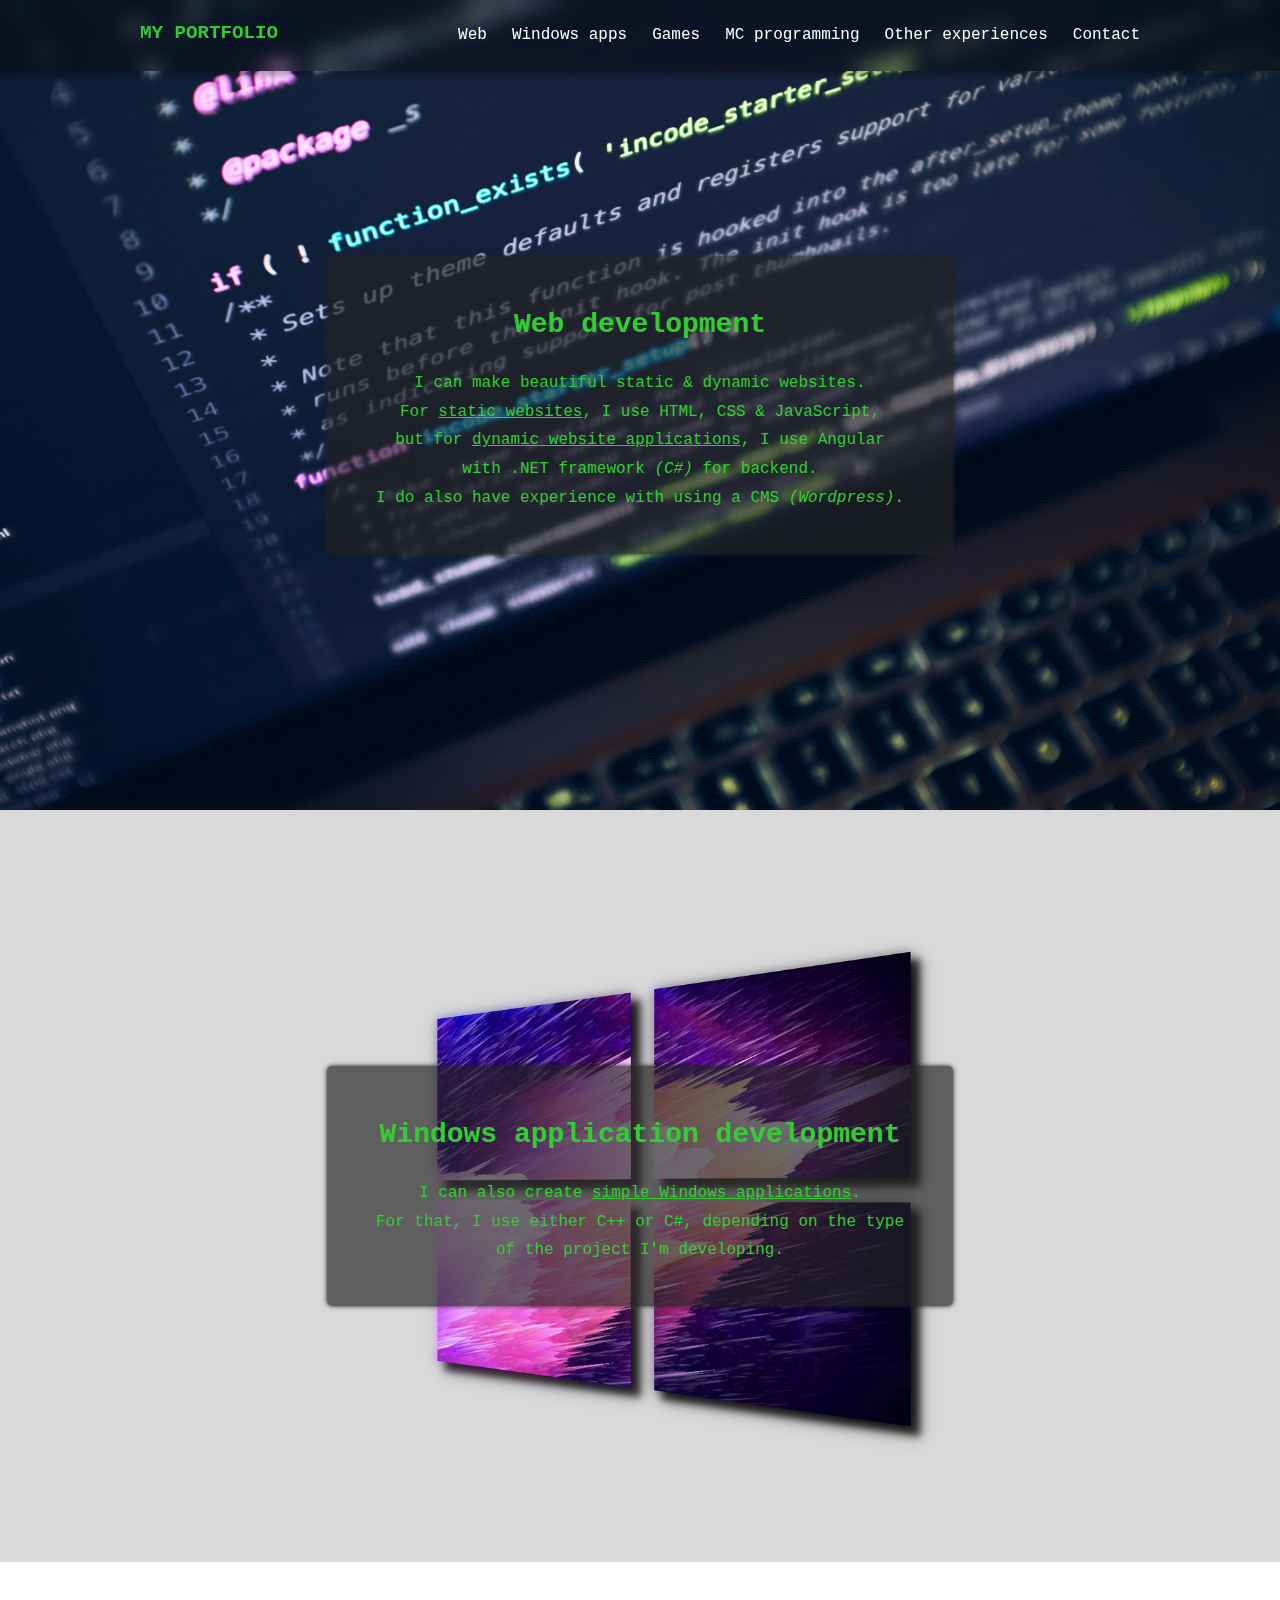
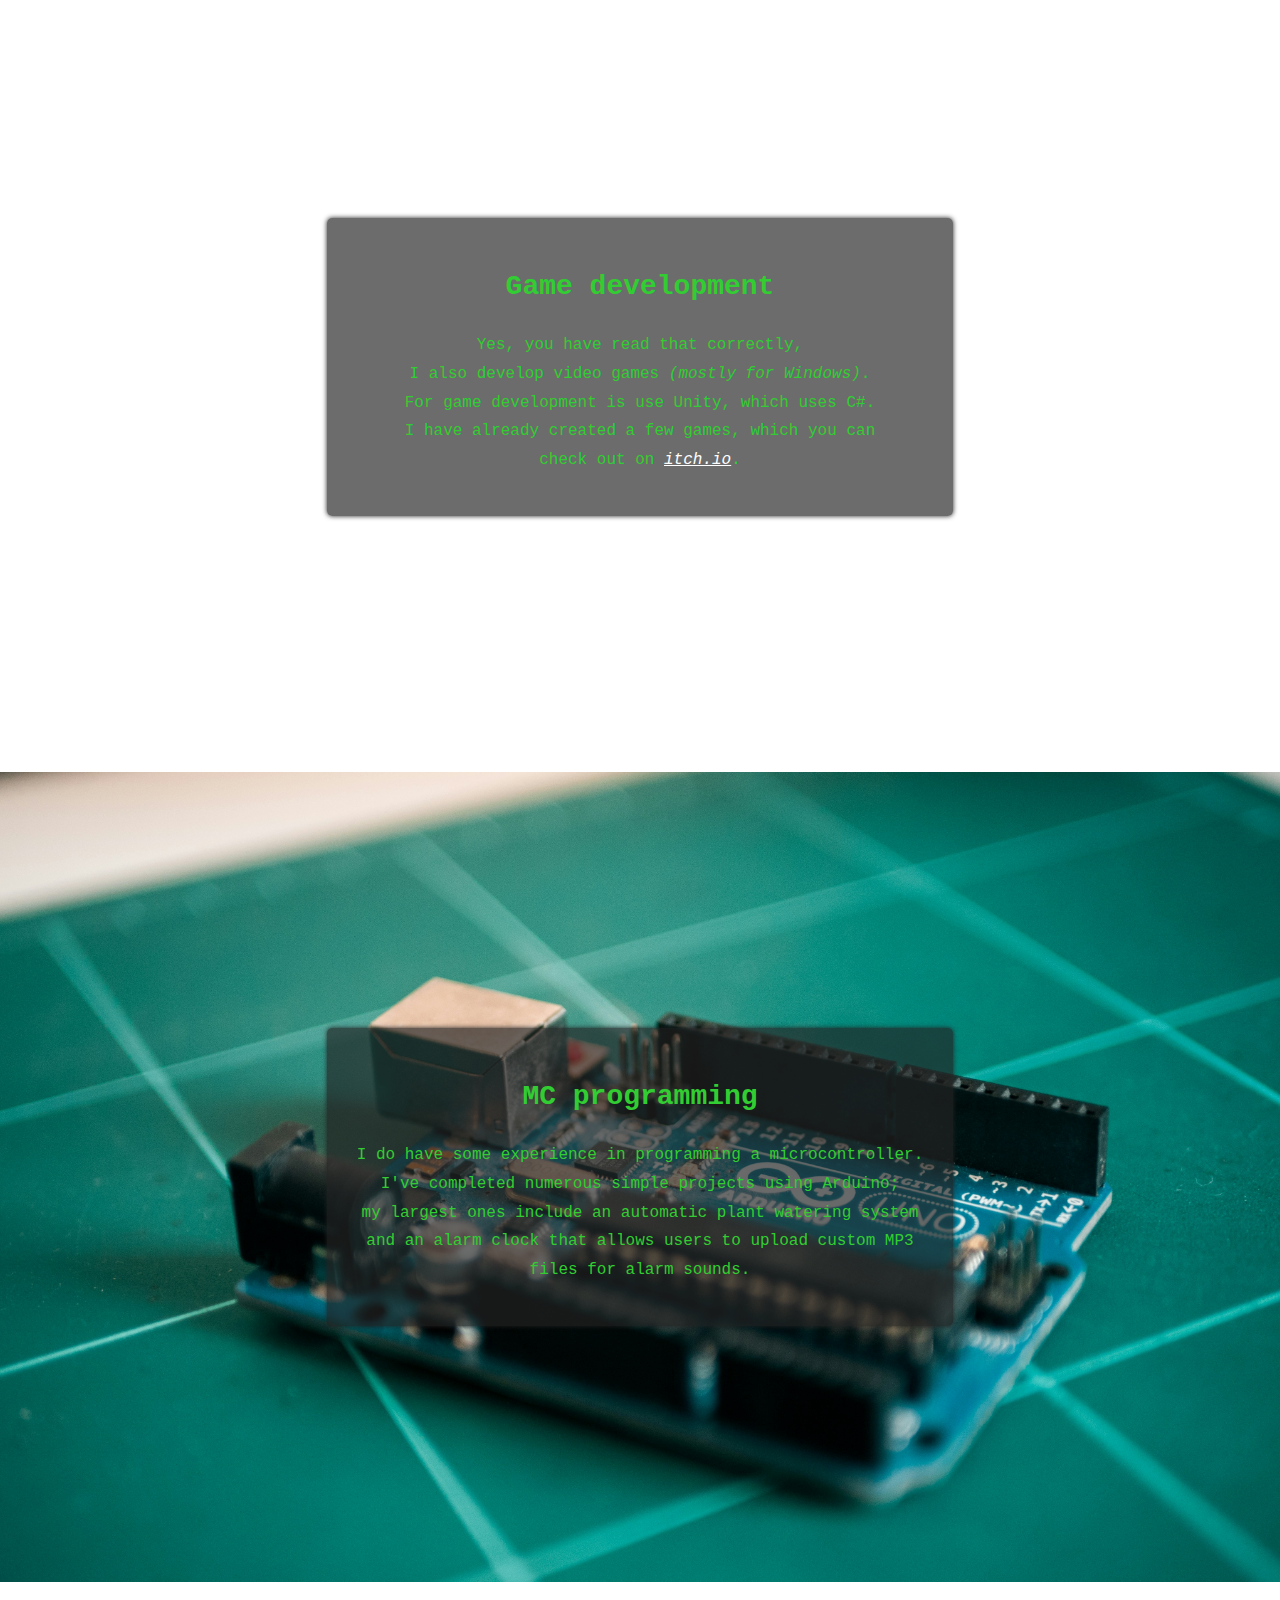
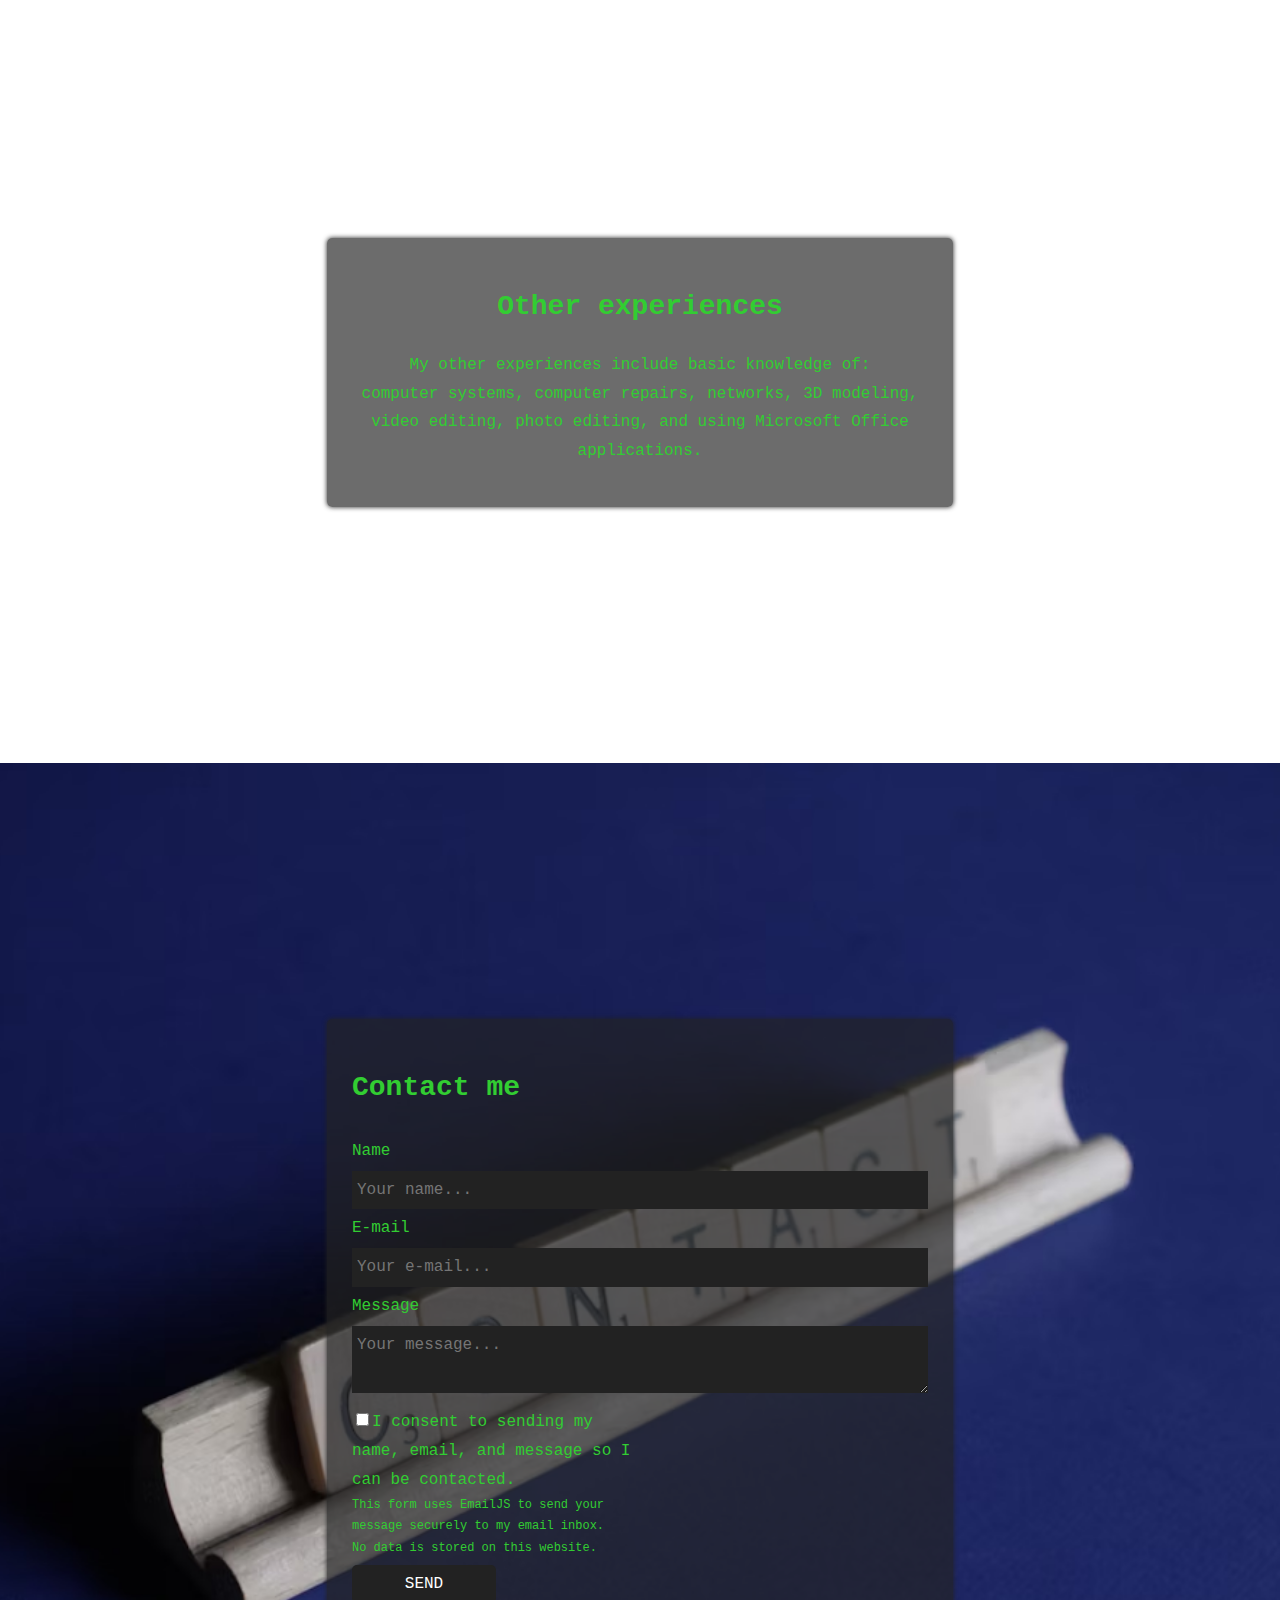
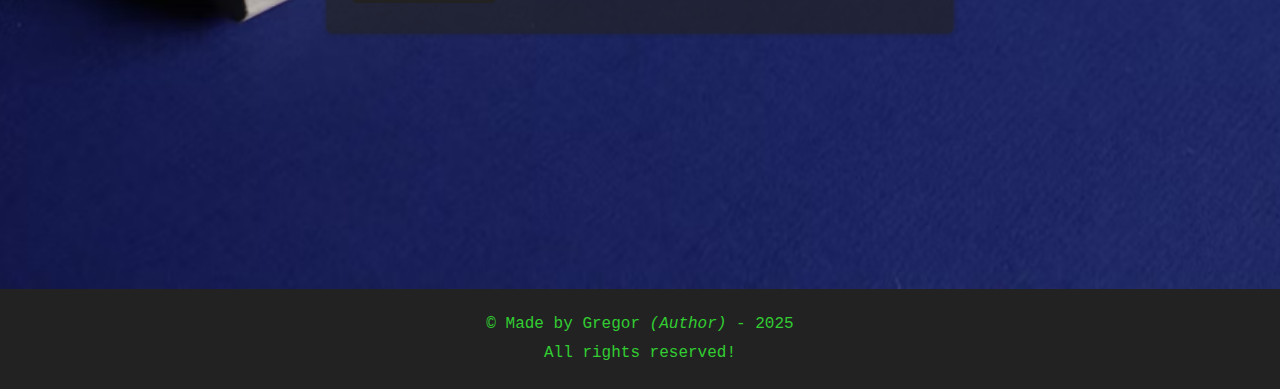
<file: index.html>
<!doctype html>
<html data-beasties-container>
  <head>
    <meta charset="utf-8">
    <title>About me - Gregor</title>
    <base href="https://george456ff.github.io/MyPortfolio/">
    <meta name="viewport" content="width=device-width, initial-scale=1">
    <link rel="icon" type="image/x-icon" href="favicon.ico">
  <style>*{line-height:1.8;font-family:monospace;font-size:large;transition:all .3s ease;scroll-behavior:smooth}html,header,body,footer{padding:0;margin:0;overflow-x:hidden}header{display:flex;justify-content:space-evenly;position:fixed;top:0;width:100%;z-index:1;background-color:#0006!important;-webkit-backdrop-filter:blur(10px);backdrop-filter:blur(10px);box-shadow:0 5px 5px #0004}header,footer,.mobileHeader{padding:5px 0;text-align:center;color:#32cd32;background-color:#222}.mobileHeader{display:none}ul{display:flex;gap:25px;justify-content:space-evenly;list-style-type:none}#navLink,li{color:#fff;text-decoration:none}#navLink:hover,li:hover{color:#32cd32;text-decoration:underline;text-shadow:0 0 5px limegreen;transform:translateY(-2px)}#navLink:active,li:active{color:gray;text-decoration:none;transform:translateY(0)}@media (max-width: 840px){header{display:grid;gap:0px}}@media (max-width: 760px){ul{width:75%;margin:auto}}@media (max-width: 640px){#navLink{font-size:medium}}@media (max-width: 550px){header{display:none}.mobileHeader{display:flex;flex-direction:column;font-size:larger;gap:5px}#navLink{font-size:larger}}</style><link rel="stylesheet" href="styles-DHKHKXPV.css" media="print" onload="this.media='all'"><noscript><link rel="stylesheet" href="styles-DHKHKXPV.css"></noscript></head>
  <header>
    <h1 id="title"><a href="index.html" style="text-decoration: none; color: limegreen; font-size: larger;">
      MY PORTFOLIO
    </a></h1>
    <ul>
      <li><a href="#webDevelopment" id="navLink">Web</a></li>
      <li><a href="#winAppDevelopment" id="navLink">Windows apps</a></li>
      <li><a href="#gameDevelopment" id="navLink">Games</a></li>
      <li><a href="#mcProgramming" id="navLink">MC programming</a></li>
      <li><a href="#otherExperiences" id="navLink">Other experiences</a></li>
      <li><a href="#contact" id="navLink">Contact</a></li>
    </ul>
  </header>
  <div class="mobileHeader">
    <h1 id="title"><a href="index.html" style="text-decoration: none; color: limegreen; font-size: larger;">
      MY PORTFOLIO
    </a></h1>
    <ul>
      <div>
        <li><a href="#webDevelopment" id="navLink">Web</a></li>
        <li><a href="#winAppDevelopment" id="navLink">Windows apps</a></li>
        <li><a href="#gameDevelopment" id="navLink">Games</a></li>
      </div>
      <div>
        <li><a href="#mcProgramming" id="navLink">MC programming</a></li>
        <li><a href="#otherExperiences" id="navLink">Other experiences</a></li>
        <li><a href="#contact" id="navLink">Contact</a></li>
      </div>
    </ul>
  </div>
  <body>
    <app-root></app-root>
  <script src="polyfills-B6TNHZQ6.js" type="module"></script><script src="main-2OC52SVK.js" type="module"></script></body>
  <footer>
    <p>
      &copy; Made by Gregor <i>(Author)</i> - 2025<br>
      All rights reserved!
    </p>
  </footer>
</html>
</file>
<file: styles-DHKHKXPV.css>
::selection{background-color:#32cd328e}*{line-height:1.8;font-family:monospace;font-size:large;transition:all .3s ease;scroll-behavior:smooth}html,header,body,footer{padding:0;margin:0;overflow-x:hidden}header{display:flex;justify-content:space-evenly;position:fixed;top:0;width:100%;z-index:1;background-color:#0006!important;-webkit-backdrop-filter:blur(10px);backdrop-filter:blur(10px);box-shadow:0 5px 5px #0004}header,footer,.mobileHeader{padding:5px 0;text-align:center;color:#32cd32;background-color:#222}.mobileHeader{display:none}ul{display:flex;gap:25px;justify-content:space-evenly;list-style-type:none}#navLink,li{color:#fff;text-decoration:none}#navLink:hover,li:hover{color:#32cd32;text-decoration:underline;text-shadow:0 0 5px limegreen;transform:translateY(-2px)}#navLink:active,li:active{color:gray;text-decoration:none;transform:translateY(0)}@media (max-width: 840px){header{display:grid;gap:0px}}@media (max-width: 760px){ul{width:75%;margin:auto}}@media (max-width: 640px){#navLink{font-size:medium}}@media (max-width: 550px){header{display:none}.mobileHeader{display:flex;flex-direction:column;font-size:larger;gap:5px}#navLink{font-size:larger}}
</file>
